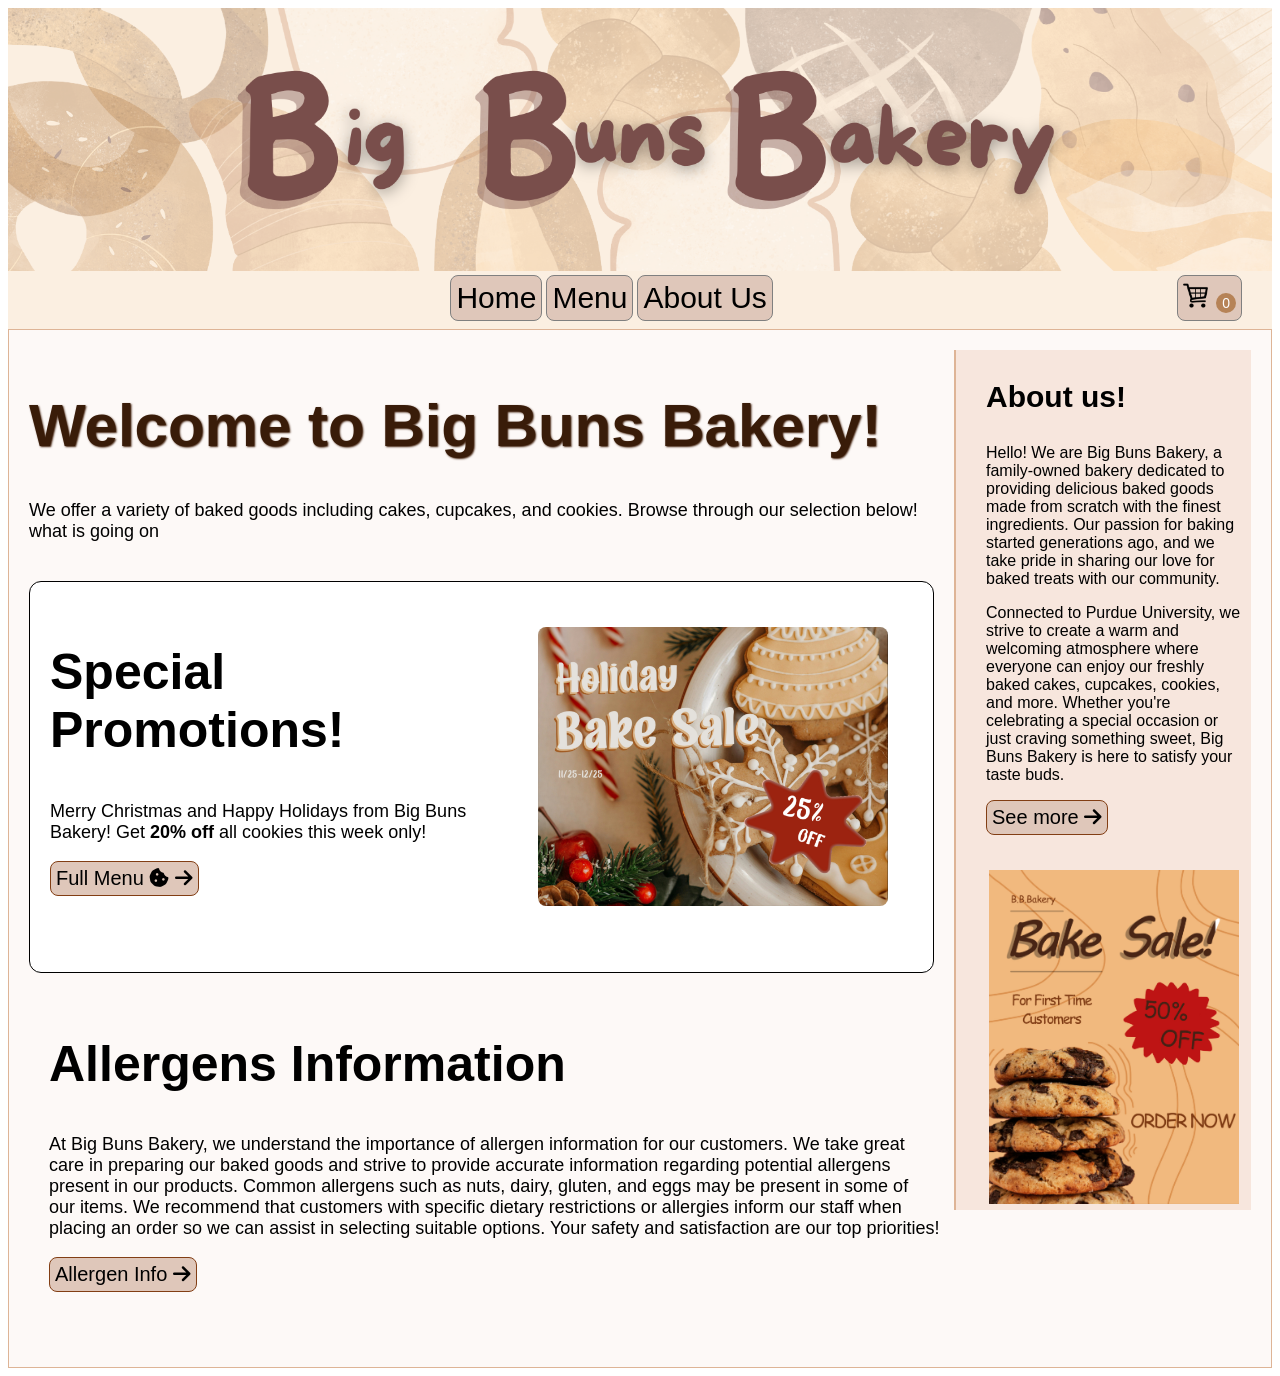
<file: index.html>
<!DOCTYPE html>
<html lang="en">
<head>
    <meta charset="UTF-8">
    <meta name="viewport" content="width=device-width, initial-scale=1.0"> 
    <style type="text/css" media="all">@import "css/index.css";</style>
    <link rel="stylesheet" href="https://cdnjs.cloudflare.com/ajax/libs/font-awesome/6.5.0/css/all.min.css">
    <title>BigBunsBakery</title>
</head>

<body>

<script src = "js/app.js"> </script>
<div id = "header">
    <img src = pictures/bbbakery_banner.png alt = "banner" width=" 100%" class = "center" />
</div>    

<div id = "navbar">
    <button class="button" onclick = "document.location = 'index.html' " >Home</button>

    <button class= "button" onclick = "document.location = 'menu.html' " >Menu </button>

    <button class = "button" onclick = "document.location = 'aboutUs.html' ">About Us</button>
    <div class = "icon-cart">
        <button class="button" onclick = "document.location = 'cart.html' "> 
            <img src = "pictures/cart.png" alt = "cart" width = "25" />
            <span>0</span>
        </button>
    </div>
</div>



<div id = "container">

    <div id = "sidebar">
        <h3>
            About us!
        </h3>

        <p>
            Hello! We are Big Buns Bakery, a family-owned bakery dedicated to providing delicious baked goods made from scratch with the finest ingredients. Our passion for baking started generations ago, and we take pride in sharing our love for baked treats with our community.
        </p>

        <p>
            Connected to Purdue University, we strive to create a warm and welcoming atmosphere where everyone can enjoy our freshly baked cakes, cupcakes, cookies, and more. Whether you're celebrating a special occasion or just craving something sweet, Big Buns Bakery is here to satisfy your taste buds.
        </p>

        <button class = "txtbutton" onclick = "document.location = 'aboutUs.html'">See more <i class="fa-solid fa-arrow-right"></i></button>
        <div id="sidebarpic">
            <img src="pictures/discount.jpg" alt="discountpic"/>
        </div>

    </div>

    <div id = "mainpage">
        <div id="welcome"></div>
            <h1>
                Welcome to Big Buns Bakery!
            </h1>

            <p>
                We offer a variety of baked goods including cakes, cupcakes, and cookies. Browse through our selection below! what is going on
            </p>
            
        </div>

    </br>

        <div id="promotion">
            <div id = "promotiontext">
                <h2>
                    Special Promotions!
                </h2>
                <p>
                    Merry Christmas and Happy Holidays from Big Buns Bakery! Get <strong>20% off</strong> all cookies this week only!
                </p>
                <button class= "txtbutton" onclick = "document.location = 'menu.html' ">Full Menu <i class="fa-solid fa-cookie-bite"></i> <i class="fa-solid fa-arrow-right"></i></button>   
            </div>
            </br>
            <div id = "promotionpic">
                <img src="pictures/hollidaybakesale.jpg" alt = "test" class = "right"/>
            </div>
    
        </div>
        
        <div id="allergens">
            <h2>
                Allergens Information
            </h2>

            <p>
                At Big Buns Bakery, we understand the importance of allergen information for our customers. We take great care in preparing our baked goods and strive to provide accurate information regarding potential allergens present in our products. Common allergens such as nuts, dairy, gluten, and eggs may be present in some of our items. We recommend that customers with specific dietary restrictions or allergies inform our staff when placing an order so we can assist in selecting suitable options. Your safety and satisfaction are our top priorities!
            </p>
            <button class= "txtbutton" onclick = "document.location = 'allergens.html' ">Allergen Info <i class="fa-solid fa-arrow-right"></i></button>
        </div>
    </div>


</div>

<script src = "js/app.js"></script>

</body>
</html>
</file>
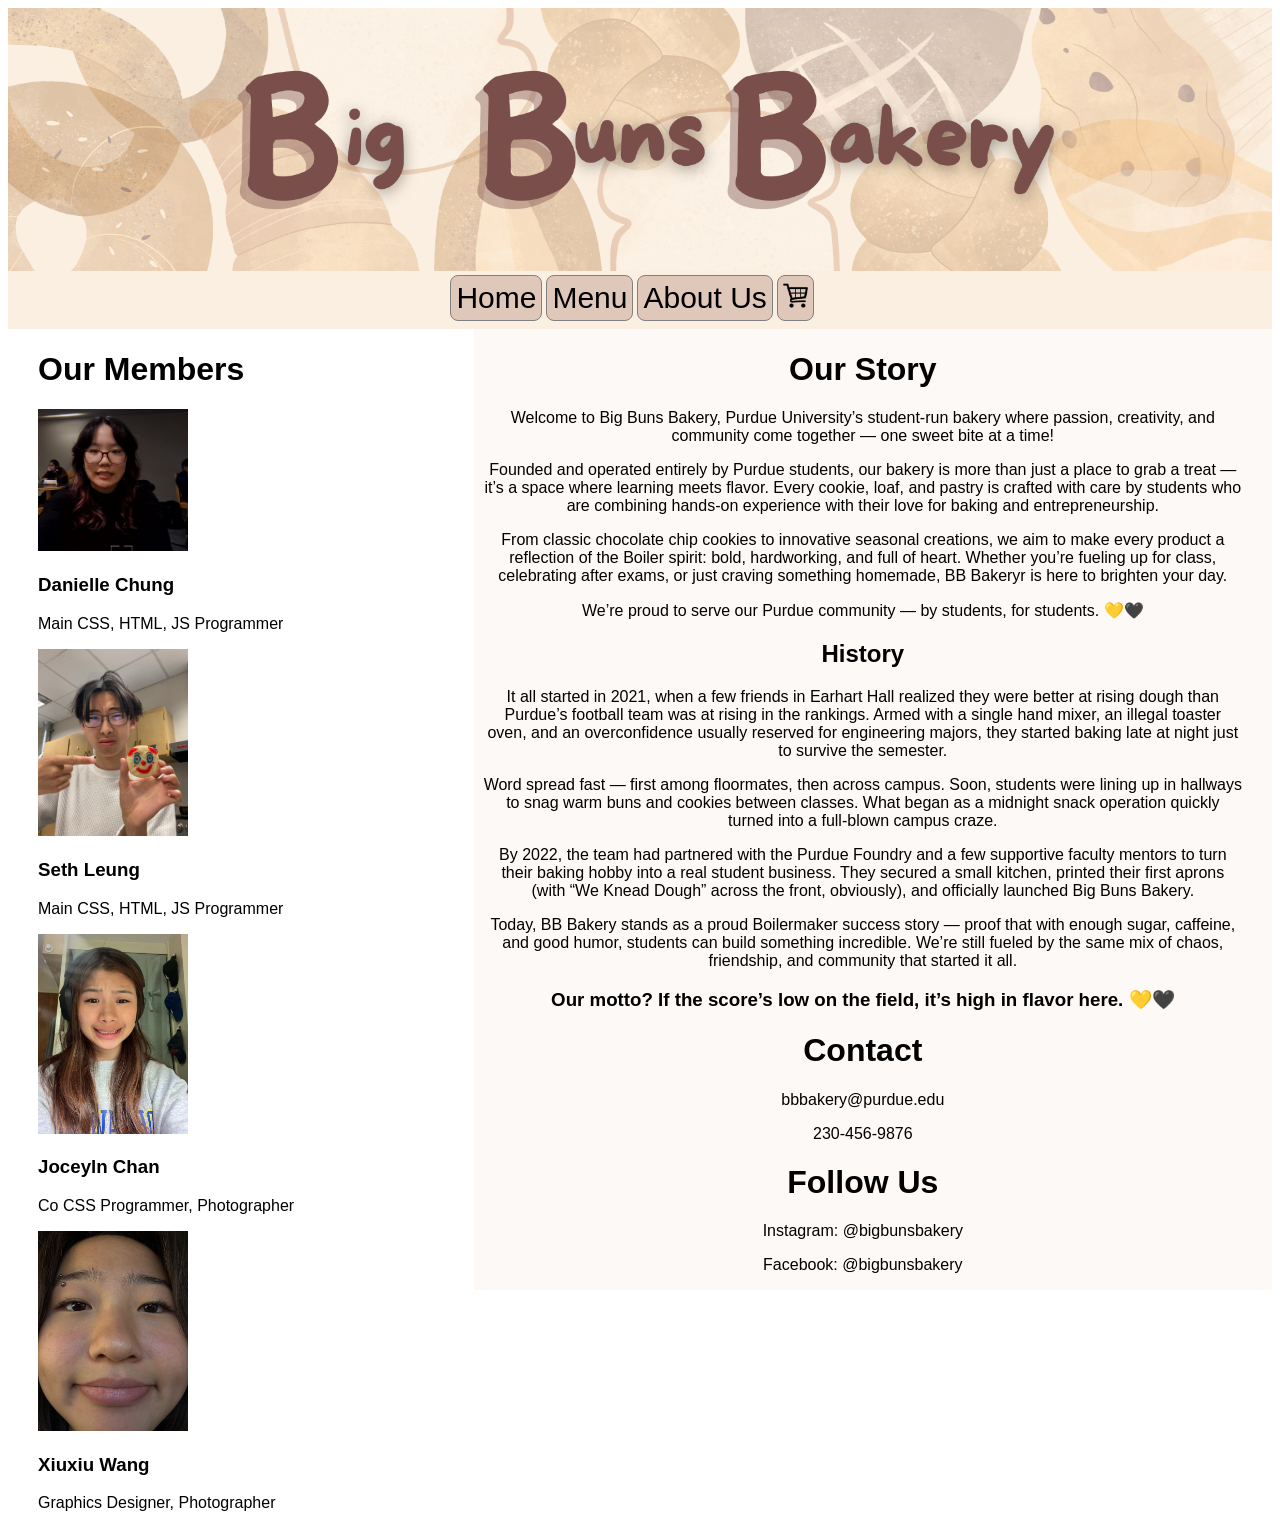
<file: aboutUs.html>
<!DOCTYPE html>
<html lang="en">
<head>
    <meta charset="UTF-8">
    <meta name="viewport" content="width=device-width, initial-scale=1.0">
    <title>Big Buns Bakery</title>
    <style type="text/css" media="all">@import "css/aboutUscss.css";</style>
</head>
<body>
<div id = "header">
    <img src = pictures/bbbakery_banner.png alt = "banner" width=" 100%" class = "center" />
</div>    

<div id = "navbar">
    <button class="button" onclick = "document.location = 'index.html' " >Home</button>

    <button class= "button" onclick = "document.location = 'menu.html' " >Menu </button>

    <button class = "button" onclick = "document.location = 'aboutUs.html' ">About Us</button>

   <button class="button" onclick = "document.location = 'cart.html' "> 
        <img src = "pictures/cart.png" alt = "cart" width = "25" />
    </button>
</div>

    <div id= "container">
        <h1> Our Story</h1>
        <p> Welcome to Big Buns Bakery, Purdue University’s student-run bakery where passion, creativity, and community come together — one sweet bite at a time! </p>

        <p> Founded and operated entirely by Purdue students, our bakery is more than just a place to grab a treat — it’s a space where learning meets flavor. Every cookie, loaf, and pastry is crafted with care by students who are combining hands-on experience with their love for baking and entrepreneurship. </p>


        <p> From classic chocolate chip cookies to innovative seasonal creations, we aim to make every product a reflection of the Boiler spirit: bold, hardworking, and full of heart. Whether you’re fueling up for class, celebrating after exams, or just craving something homemade, BB Bakeryr is here to brighten your day. </p>

        <p> We’re proud to serve our Purdue community — by students, for students. 💛🖤 </p>

        <h2> History </h2>
        <p> It all started in 2021, when a few friends in Earhart Hall realized they were better at rising dough than Purdue’s football team was at rising in the rankings. Armed with a single hand mixer, an illegal toaster oven, and an overconfidence usually reserved for engineering majors, they started baking late at night just to survive the semester. </p>

        <p> Word spread fast — first among floormates, then across campus. Soon, students were lining up in hallways to snag warm buns and cookies between classes. What began as a midnight snack operation quickly turned into a full-blown campus craze. </p>

        <p> By 2022, the team had partnered with the Purdue Foundry and a few supportive faculty mentors to turn their baking hobby into a real student business. They secured a small kitchen, printed their first aprons (with “We Knead Dough” across the front, obviously), and officially launched Big Buns Bakery. </p>

        <p> Today, BB Bakery stands as a proud Boilermaker success story — proof that with enough sugar, caffeine, and good humor, students can build something incredible. We’re still fueled by the same mix of chaos, friendship, and community that started it all. </p>

        <h3> Our motto? If the score’s low on the field, it’s high in flavor here. 💛🖤 </h3>
   
        <h1>Contact</h1>
        <p>bbbakery@purdue.edu </p>
        <p>230-456-9876</p>

        <h1>Follow Us</h1>
        <p>Instagram: @bigbunsbakery</p>
        <p>Facebook: @bigbunsbakery</p>
    
    </div>  

    <div id = "sidebar">
        <h1> Our Members</h1>
        <img src = pictures/daniellehs.png alt = "Danielle" width = "150" class = "center" />
        <h3> Danielle Chung </h3>
        <p> Main CSS, HTML, JS Programmer </p>

        <img src = pictures/Seth.JPG alt = "Seth" width = "150" class = "center" />
        <h3> Seth Leung</h3>
        <p> Main CSS, HTML, JS Programmer </p>

        <img src = pictures/jocelyn.jpeg alt = "Jocelyn" width = "150" class = "center" />
        <h3> Joceyln Chan </h3>
        <p> Co CSS Programmer, Photographer </p>

        <img src = pictures/xiuxiuhs.jpg alt = "Xiuxiu" width = "150" class = "center">
        <h3> Xiuxiu Wang </h3>
        <p> Graphics Designer, Photographer </p>
    </div>
<script src = "js/app.js"></script>
</body>
</html>
</file>
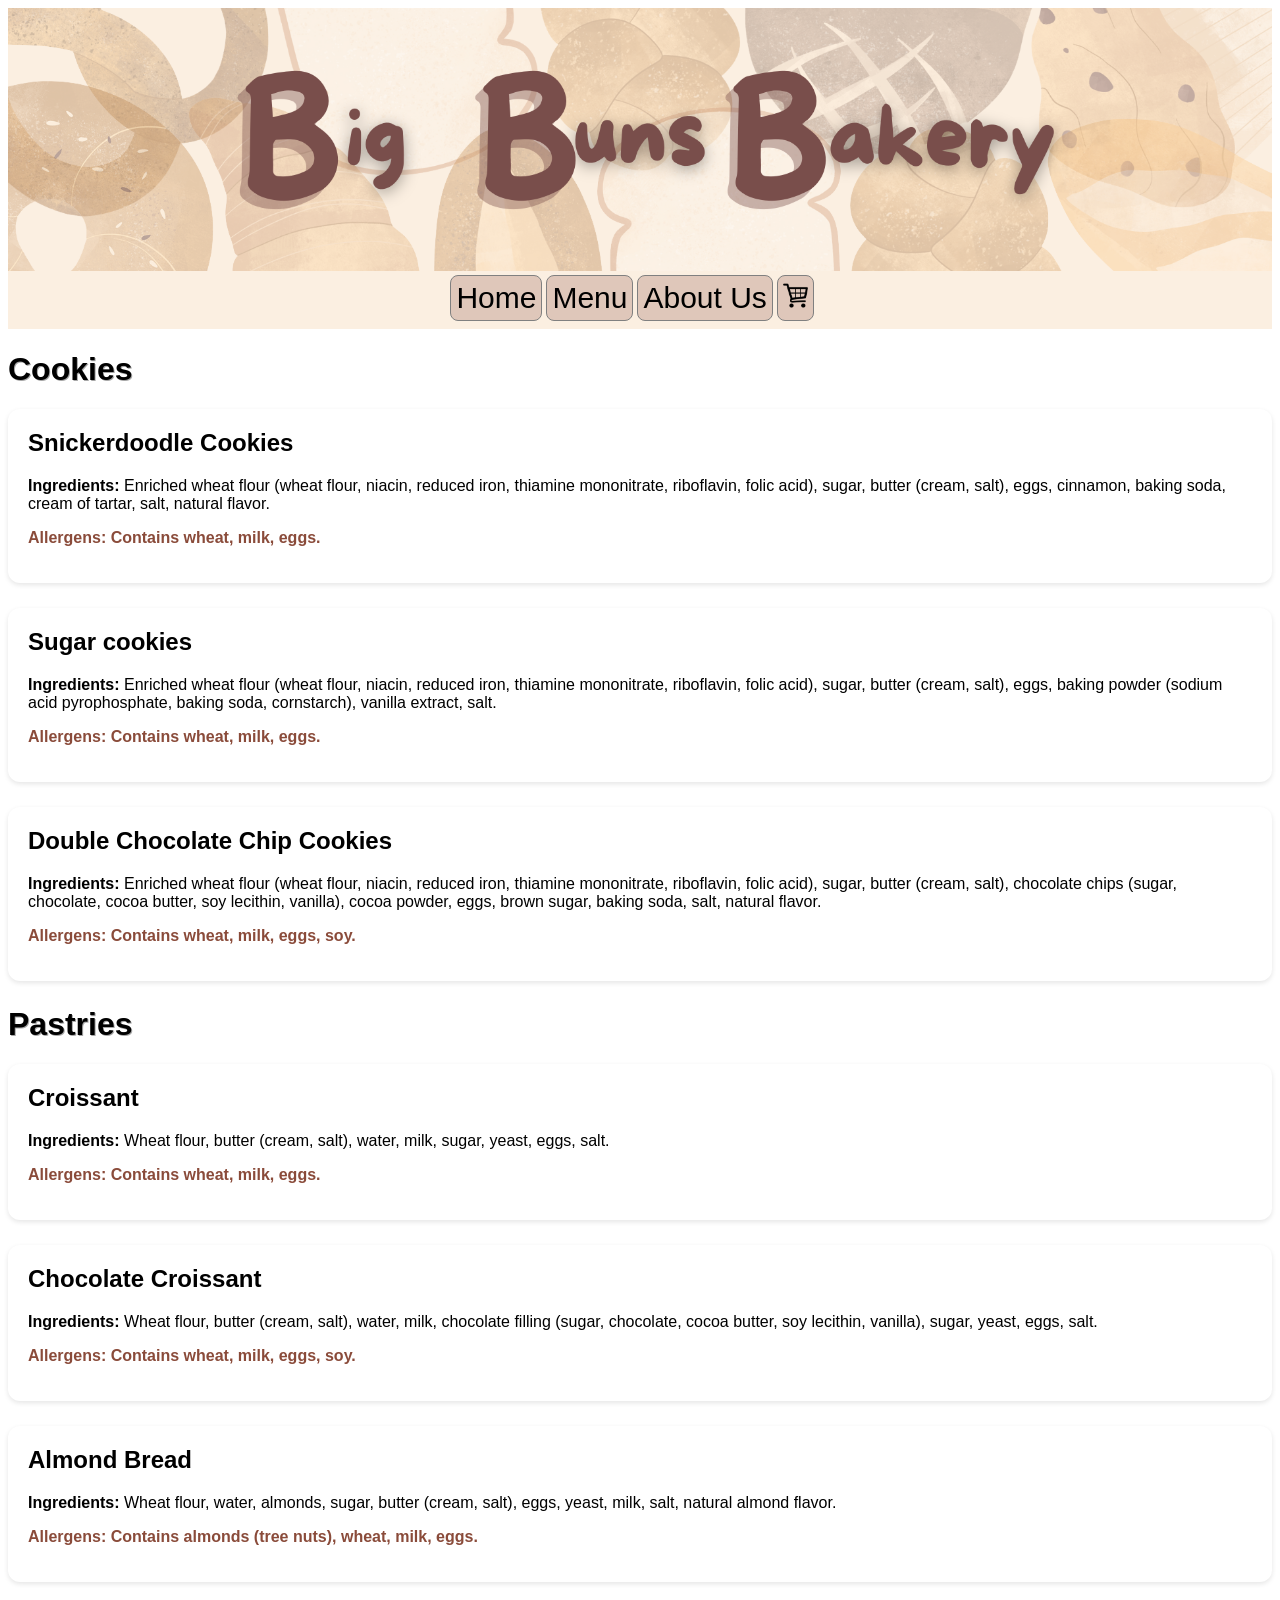
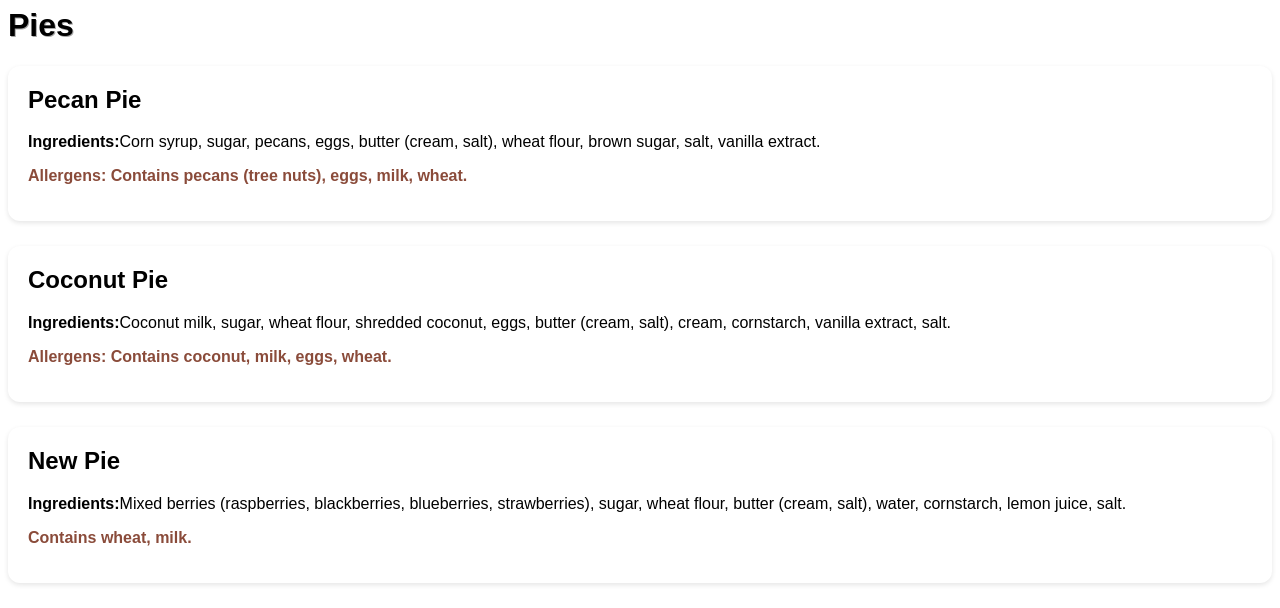
<file: allergens.html>
<!DOCTYPE html>
<html lang="en">
<head>
    <meta charset="UTF-8">
    <meta name="viewport" content="width=device-width, initial-scale=1.0">
    <title>Big Buns Bakery</title>
    <style type="text/css" media="all">@import "css/allergens.css";</style>
</head>
<body>
<div id = "header">
    <img src = pictures/bbbakery_banner.png alt = "banner" width=" 100%" class = "center" />
</div>    

<div id = "navbar">
    <button class="button" onclick = "document.location = 'index.html' " >Home</button>

    <button class= "button" onclick = "document.location = 'menu.html' " >Menu </button>

    <button class = "button" onclick = "document.location = 'aboutUs.html' ">About Us</button>

   <button class="button" onclick = "document.location = 'cart.html' "> 
        <img src = "pictures/cart.png" alt = "cart" width = "25" />
    </button>
</div>

    <div id= "container">
        <h1>Cookies</h1>
        <div class="item">
            <h2>Snickerdoodle Cookies</h2>
            <p><strong>Ingredients: </strong>Enriched wheat flour (wheat flour, niacin, reduced iron, thiamine mononitrate, riboflavin, folic acid), sugar, butter (cream, salt), eggs, cinnamon, baking soda, cream of tartar, salt, natural flavor.</p>
            <p class="allergens">Allergens: Contains wheat, milk, eggs.</p>
        </div>
        <div class="item">
            <h2>Sugar cookies</h2>
            <p><strong>Ingredients: </strong>Enriched wheat flour (wheat flour, niacin, reduced iron, thiamine mononitrate, riboflavin, folic acid), sugar, butter (cream, salt), eggs, baking powder (sodium acid pyrophosphate, baking soda, cornstarch), vanilla extract, salt.</p>
            <p class="allergens">Allergens: Contains wheat, milk, eggs.</p>
        </div>
        <div class="item">
            <h2>Double Chocolate Chip Cookies</h2>
            <p><strong>Ingredients: </strong>Enriched wheat flour (wheat flour, niacin, reduced iron, thiamine mononitrate, riboflavin, folic acid), sugar, butter (cream, salt), chocolate chips (sugar, chocolate, cocoa butter, soy lecithin, vanilla), cocoa powder, eggs, brown sugar, baking soda, salt, natural flavor.</p>
            <p class="allergens">Allergens: Contains wheat, milk, eggs, soy.</p>
        </div>
        <h1>Pastries</h1>
        <div class="item">
            <h2>Croissant</h2>
            <p><strong>Ingredients: </strong>Wheat flour, butter (cream, salt), water, milk, sugar, yeast, eggs, salt.</p>
            <p class="allergens">Allergens: Contains wheat, milk, eggs.</p>
        </div>
        <div class="item">
            <h2>Chocolate Croissant</h2>
            <p><strong>Ingredients: </strong>Wheat flour, butter (cream, salt), water, milk, chocolate filling (sugar, chocolate, cocoa butter, soy lecithin, vanilla), sugar, yeast, eggs, salt.</p>
            <p class="allergens">Allergens: Contains wheat, milk, eggs, soy.</p>
        </div>
        <div class="item">
            <h2>Almond Bread</h2>
            <p><strong>Ingredients: </strong>Wheat flour, water, almonds, sugar, butter (cream, salt), eggs, yeast, milk, salt, natural almond flavor.</p>
            <p class="allergens">Allergens: Contains almonds (tree nuts), wheat, milk, eggs.</p>
        </div>
        <h1>Pies</h1>
        <div class="item">
            <h2>Pecan Pie</h2>
            <p><strong>Ingredients:</strong>Corn syrup, sugar, pecans, eggs, butter (cream, salt), wheat flour, brown sugar, salt, vanilla extract.</p>
            <p class="allergens">Allergens: Contains pecans (tree nuts), eggs, milk, wheat.</p>
        </div>
        <div class="item">
            <h2>Coconut Pie</h2>
             <p><strong>Ingredients:</strong>Coconut milk, sugar, wheat flour, shredded coconut, eggs, butter (cream, salt), cream, cornstarch, vanilla extract, salt.</p>
             <p class="allergens">Allergens: Contains coconut, milk, eggs, wheat.</p>
        </div>
        <div class="item">
            <h2>New Pie</h2>
            <p><strong>Ingredients:</strong>Mixed berries (raspberries, blackberries, blueberries, strawberries), sugar, wheat flour, butter (cream, salt), water, cornstarch, lemon juice, salt.</p>
            <p class="allergens">Contains wheat, milk.</p>
        </div>
    </div>
</body>
</html>
</file>
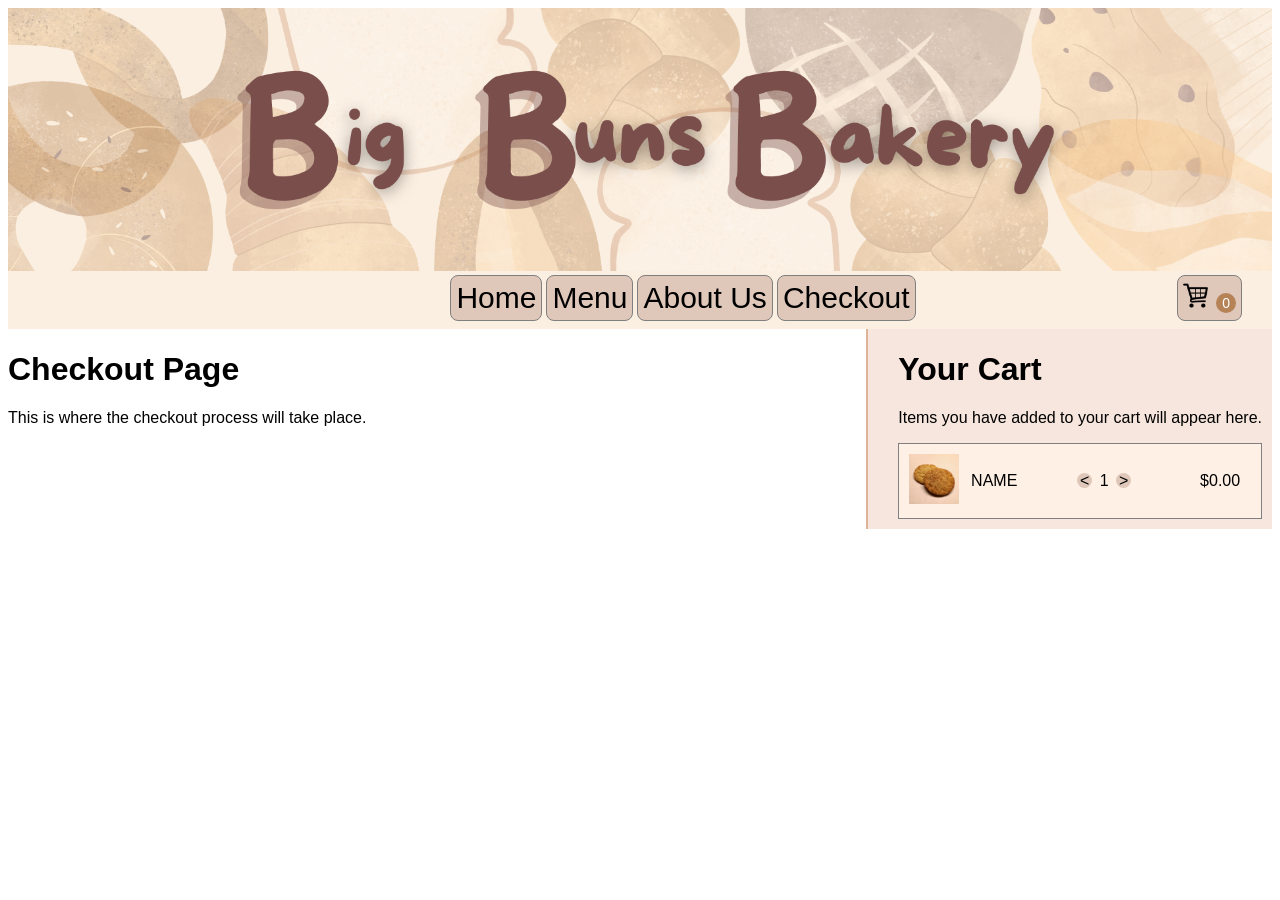
<file: cart.html>
<!DOCTYPE html>
<html lang="en">
<head>
    <meta charset="UTF-8">
    <meta name="viewport" content="width=device-width, initial-scale=1.0">
    <title>Big Buns Bakery</title>
    <style type="text/css" media="all">@import "css/checkout.css";</style>
</head>
<body>
    <div id = "header">
    <img src = pictures/bbbakery_banner.png alt = "banner" width=" 100%" class = "center" />
    </div>      

    <div id = "navbar">
        <button class="button" onclick = "document.location = 'index.html' " >Home</button>

        <button class= "button" onclick = "document.location = 'menu.html' " >Menu </button>

        <button class = "button" onclick = "document.location = 'aboutUs.html' ">About Us</button>

        <button class="button" onclick = "document.location = 'cart.html' "> Checkout </button>

        <div class = "icon-cart">
        <img src = "pictures/cart.png" alt = "cart" width = "25" />
        <span>0</span>
        
    </div>
    </div>

    <div id= "container">
        <h1> Checkout Page </h1>
        <p> This is where the checkout process will take place. </p>

       

    </div>


    <div class = "cartTab">
        <h1> Your Cart </h1>
        <p> Items you have added to your cart will appear here. </p>
        <div class = "listCart">
            
            <div class = "item">
                <div class = "img">
                    <img src = "pictures/cookie.jpeg" alt = "Item 1" width="100"> 
                </div>
                <div class = "name"> NAME </div>
                <div class = "quantity">    
                    <span class = "add"> < </span>
                    <span>1</span>
                    <span class = "minus"> > </span>
                </div>
                <div class = "totalprice"> $0.00 </div>
            </div>
        </div>
    </div>


<script src = "js/app.js"></script>
</body>
</html>
</file>
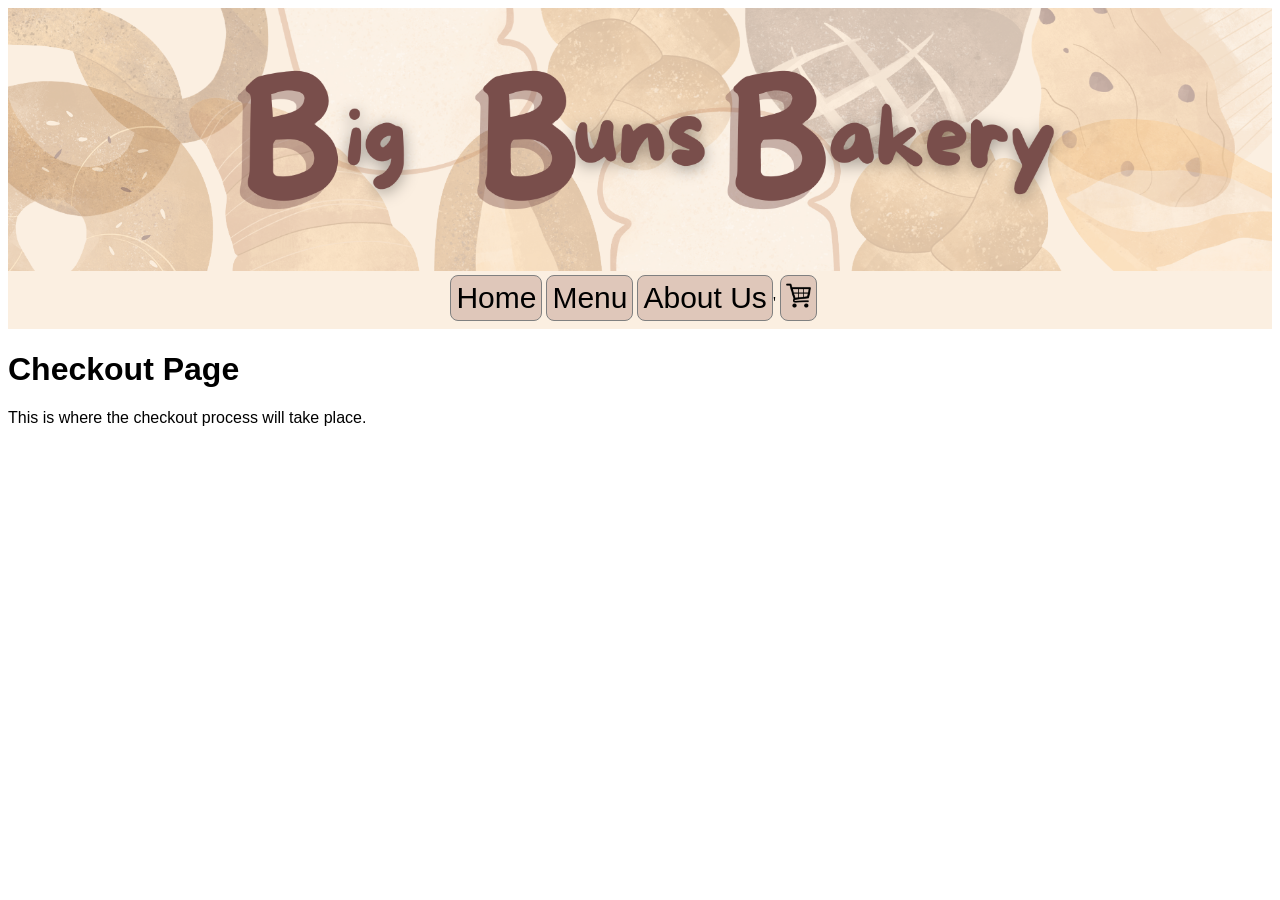
<file: checkout.html>
<!DOCTYPE html>
<html lang="en">
<head>
    <meta charset="UTF-8">
    <meta name="viewport" content="width=device-width, initial-scale=1.0">
    <title>Big Buns Bakery</title>
    <style type="text/css" media="all">@import "css/checkout.css";</style>
</head>
<body>
   <div id = "header">
    <img src = pictures/bbbakery_banner.png alt = "banner" width=" 100%" class = "center" />
</div>    

<div id = "navbar">
    <button class="button" onclick = "document.location = 'index.html' " >Home</button>

    <button class= "button" onclick = "document.location = 'menu.html' " >Menu </button>

    <button class = "button" onclick = "document.location = 'aboutUs.html' "> About Us</button>'
    
    <button class="button" onclick = "document.location = 'cart.html' "> 
        <img src = "pictures/cart.png" alt = "cart" width = "25" />
</div>

    <div id= "container">
        <h1> Checkout Page </h1>
        <p> This is where the checkout process will take place. </p>
    </div>


<script src = "js/app.js"></script>
</body>

</html>
</file>
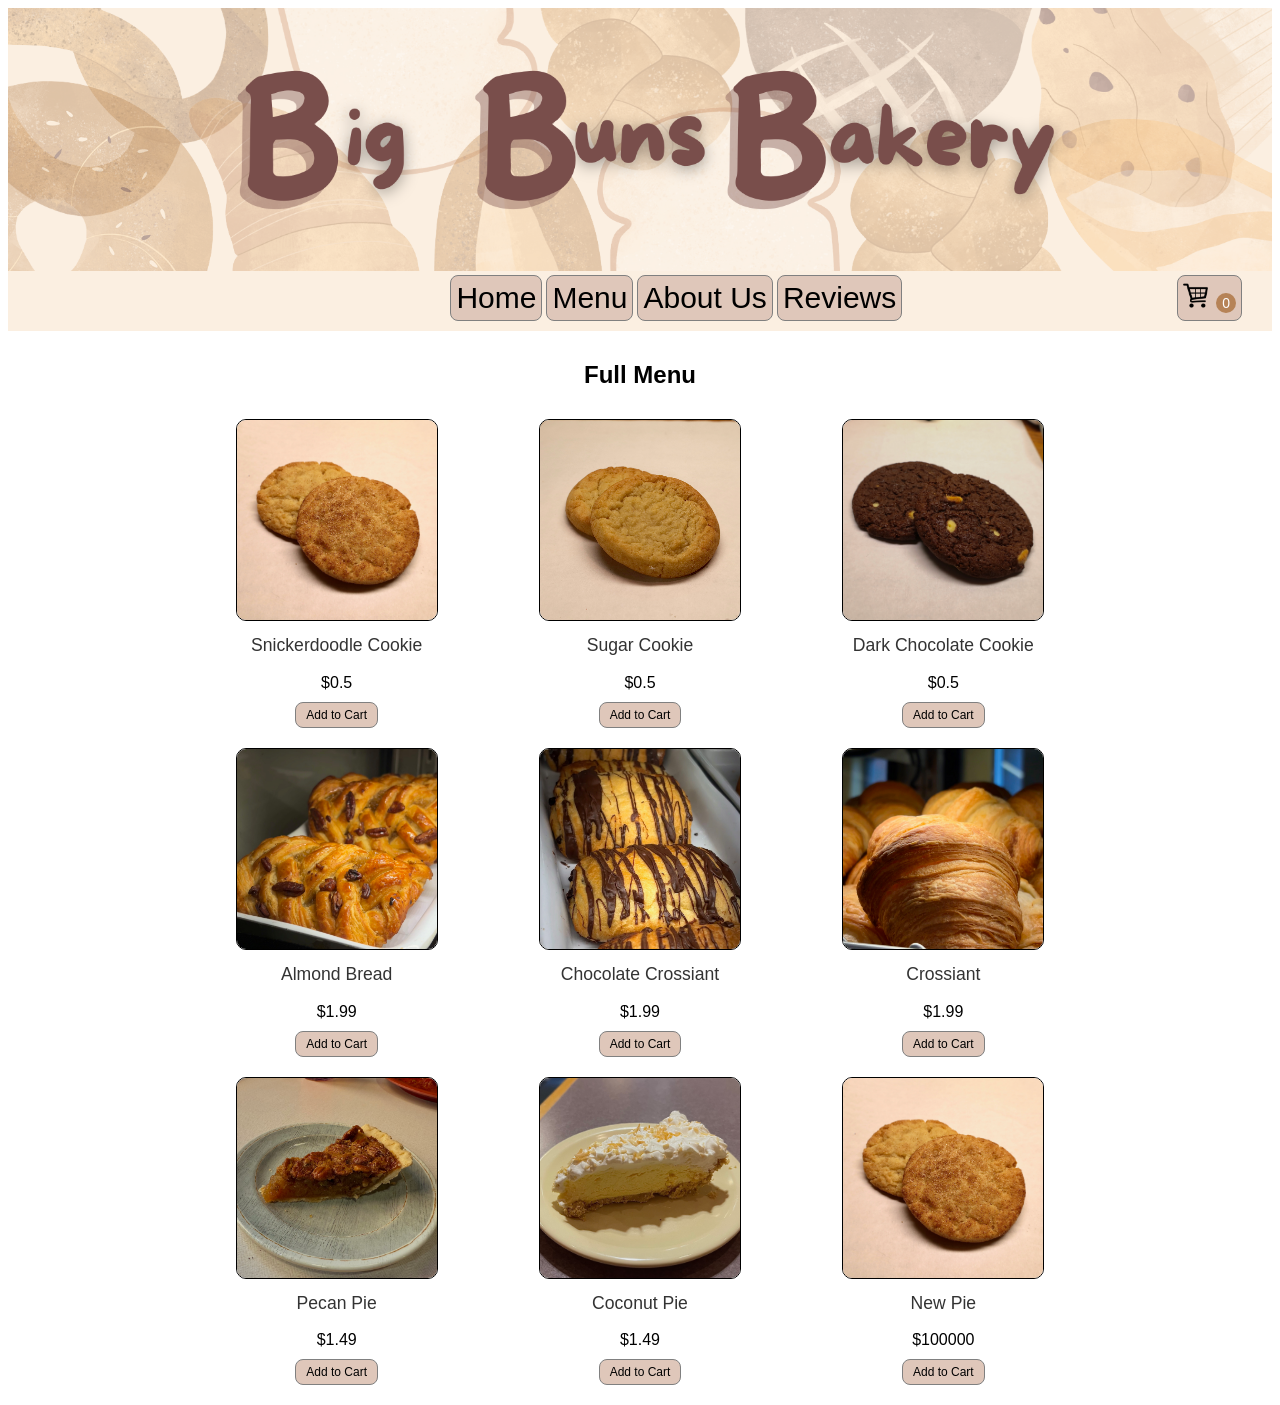
<file: menu.html>
<!DOCTYPE html>
<html lang="en">
<head>
    <meta charset="UTF-8">
    <meta name="viewport" content="width=device-width, initial-scale=1.0">
    <title>Big Buns Bakery</title>
    <style type="text/css" media="all">@import "css/menucss.css";</style>
</head>
<body>
<div id = "header">
    <img src = pictures/bbbakery_banner.png alt = "banner" width=" 100%" class = "center" />
</div>


<div class = "listCart">

    <div class = "item">
        <div class = "img">
            <img src = "pictures/cookie.jpeg" alt = "Item 1" width="100"> 
        </div>
    </div>
    <div class = "name"> NAME </div>
    <div class = "quantity">    
        <span class = "add"> < </span>
        <span>1</span>
        <span class = "minus"> > </span>
    </div>
    <div class = "totalprice"> $0.00 </div>
    </div>

<div id = "navbar">
    <button class="button" onclick = "document.location = 'index.html' " >Home</button>

    <button class= "button" onclick = "document.location = 'menu.html' " >Menu </button>

    <button class = "button" onclick = "document.location = 'aboutUs.html' ">About Us</button>

    <button class = "button" onclick = "document.location = 'reviewpage.html' ">Reviews</button>

    <div class = "icon-cart">
        <img src = "pictures/cart.png" alt = "cart" width = "25" />
        <span>0</span>
    </div>

</div>
<h2> Full Menu </h2>
<div class = "listProduct">
    <!---<h2> Cookies </h2>
        <div class = "item-grid">
            <div class="item">
                <img src = "pictures/cookie.jpeg" alt = "Item 1" width="200">
                <p>Snickerdoodle Cookieeee</p>
                <div class = "cost" > $.99 </div>
                <button class = "add-to-cart">Add to Cart</button>
                
            </div>
            <div class = "item">
                <img src = "pictures/sugarcookie.jpeg" alt = "Item 2" width="200">
                <p>Sugar Cookie </p>
                <div class = "cost" > $.99 </div>
                <button class = "add-to-cart">Add to Cart</button>
            </div>
            <div class = "item">
                <img src = "pictures/darkchocolatecookie.jpeg" alt = "Item 3" width="200">
                <p>Dark chocolate Cookie</p>
                <div class = "cost" > $.99 </div>
                <button class = "add-to-cart">Add to Cart</button>
            </div>
        </div>


    <h2> Pastries  </h2>
        <div class = "item-grid">
            <div class = "item">
                <img src = "pictures/almondbread.jpeg" alt = "Item 4" width="200">
                <p>Almond Bread</p>
                <div class = "cost" > $1.99 </div>
                <button class = "add-to-cart">Add to Cart</button>
            </div>
            <div class = "item">
                <img src = "pictures/choccrossant.jpeg" alt = "Item 5" width="200">
                <p>Chocolate Croissant</p>
                <div class = "cost" > $1.99 </div>
                <button class = "add-to-cart">Add to Cart</button>
            </div>
            <div class = "item">
                <img src = "pictures/crosant.jpeg" alt = "Item 6" width="200">
                <p>Croissant</p>
                <div class = "cost" > $1.99 </div>
                <button class = "add-to-cart">Add to Cart</button>
            </div>
        </div>


    <h2> Pies </h2>
        <div class = "item-grid">
            <div class="item">
                <img src = "pictures/pecanpie.jpeg" alt = "Item 7" width="200">
                <p>Pecan Pie</p>
                <div class = "cost" > $1.50 </div>
                <button class = "add-to-cart">Add to Cart</button>
            </div>
            <div class = "item">
                <img src = "pictures/whitepie.jpeg" alt = "Item 8" width="200">
                <p> Coconut Pie </p>
                <div class = "cost" > $1.50 </div>
                <button class = "add-to-cart">Add to Cart</button>
            </div>
            <div class = "item">
                <img src = "pictures/cookie.jpeg" alt = "Item 9" width="200">
                <p> New Pie</p>
                <div class = "cost" > $100,000 </div>
                <button class = "add-to-cart">Add to Cart</button>
            </div>
        </div> -->
</div> 

<script src = "js/app.js"></script>
</body>
</html>
</file>
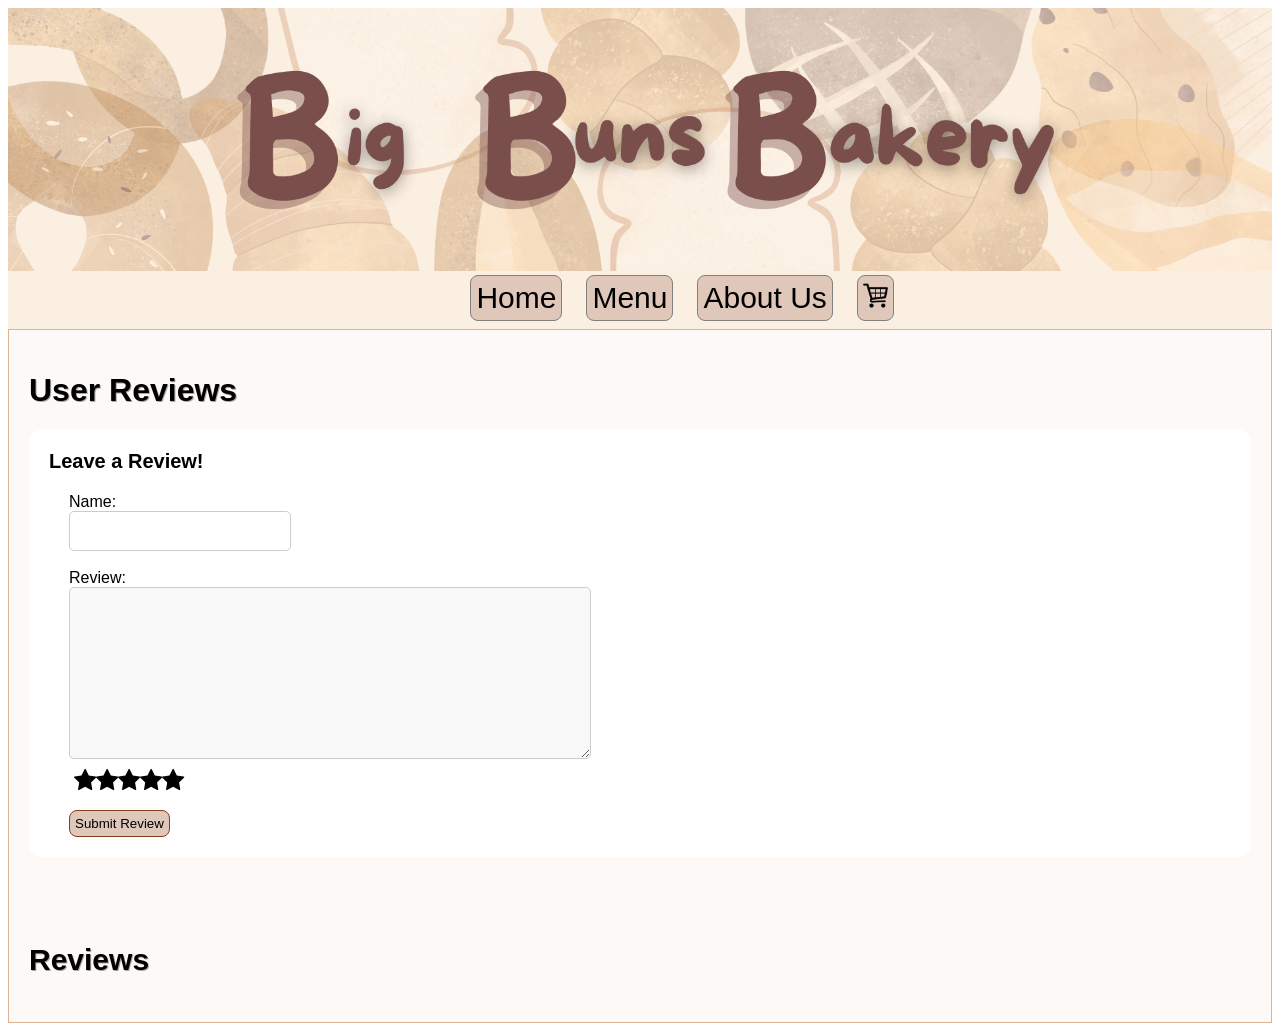
<file: reviewpage.html>
<!DOCTYPE html>
<html lang="en">
<head>
    <meta charset="UTF-8">
    <meta name="viewport" content="width=device-width, initial-scale=1.0">
    <link rel="stylesheet" 
      href="https://cdnjs.cloudflare.com/ajax/libs/font-awesome/4.7.0/css/font-awesome.min.css">
    <style type="text/css" media="all">@import "css/reviewpage.css";</style>
    <title>BigBunsBakery</title>
</head>

<body>

<div id = "header">
    <img src = pictures/bbbakery_banner.png alt = "banner" width=" 100%" class = "center" />
</div>    

<div id = "navbar">
    <button class="button" onclick = "document.location = 'index.html' " >Home</button>

    <button class= "button" onclick = "document.location = 'menu.html' " >Menu </button>

    <button class = "button" onclick = "document.location = 'aboutUs.html' ">About Us</button>

   <button class="button" onclick = "document.location = 'cart.html' "> 
        <img src = "pictures/cart.png" alt = "cart" width = "25" />
    </button>
</div>

<div id="container">
    <h1>User Reviews</h1>
        <div id="reviewcontainer">
            <div id="user-review-form">
                <h3>Leave a Review!</h3>

                <label>Name:</label> <br>
                <input type="text" id="name">

                <br><br>

                <label>Review:</label> <br>
                <textarea id="review-text"></textarea>
            </div>

            <div class="stars">
                <span class="fa fa-star star" data-value="1"></span>
                <span class="fa fa-star star" data-value="2"></span>
                <span class="fa fa-star star" data-value="3"></span>
                <span class="fa fa-star star" data-value="4"></span>
                <span class="fa fa-star star" data-value="5"></span>
            </div>

            <br><button onclick="addReview()">Submit Review</button>
        </div>

        <br><br>
        <h2>Reviews</h2>
        <div id="reviews"></div>

        <script src="js/reviews.js"></script>
</div>

</body>
</html>
</file>
